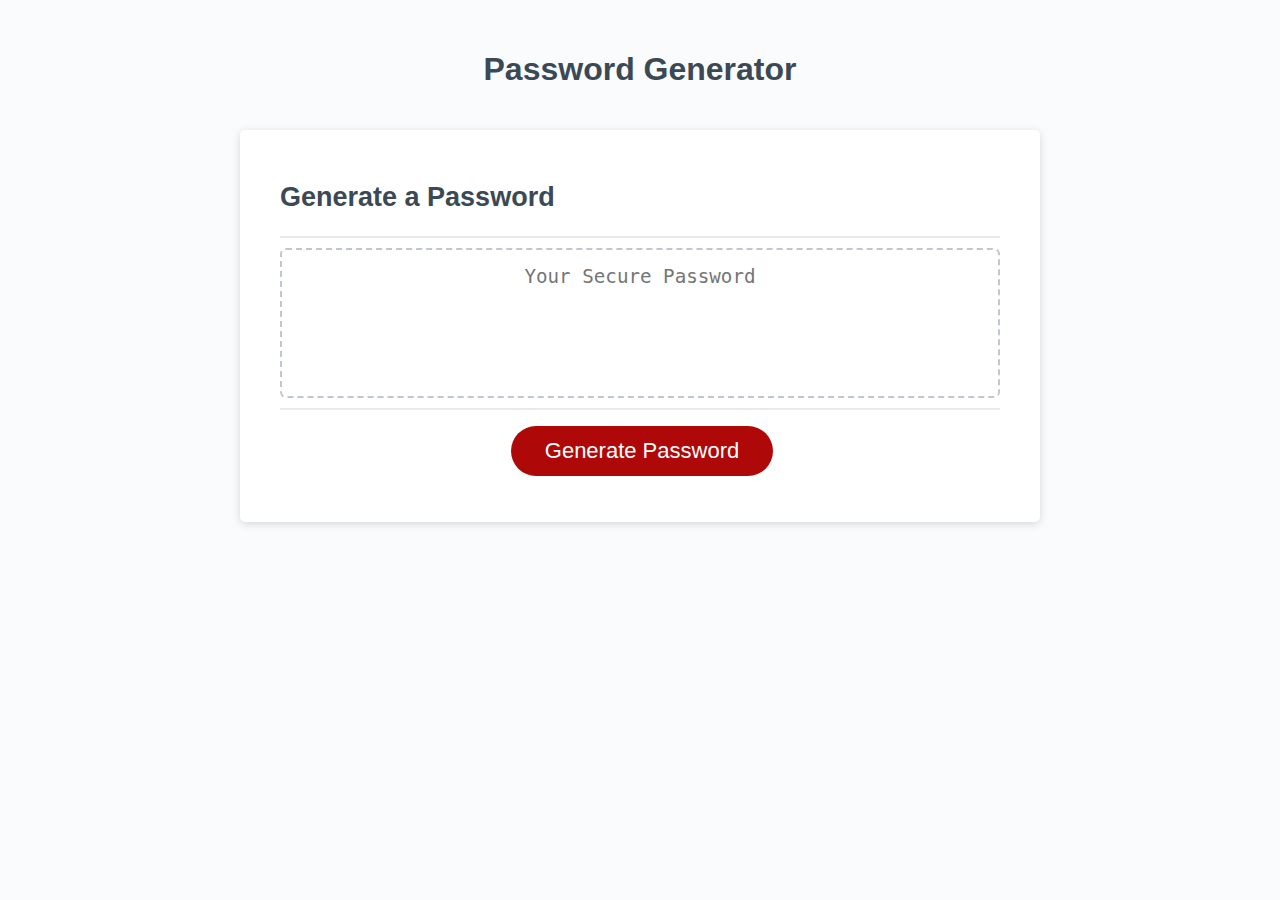
<file: index.html>
<!DOCTYPE html>
<html lang="en">
  <head>
    <meta charset="UTF-8" />
    <meta name="viewport" content="width=device-width, initial-scale=1.0" />
    <meta http-equiv="X-UA-Compatible" content="ie=edge" />
    <title>Password Generator</title>
    <link rel="stylesheet" href="./assets/style.css" />
  </head>
  <body>
    <div class="wrapper">
      <header>
        <h1>Password Generator</h1>
      </header>
      <div class="card">
        <div class="card-header">
          <h2>Generate a Password</h2>
        </div>
        <div class="card-body">
          <textarea
            readonly
            id="password"
            placeholder="Your Secure Password"
            aria-label="Generated Password"
          ></textarea>
        </div>
        <div class="card-footer">
          <button id="generate" class="btn">Generate Password</button>
        </div>
      </div>
    </div>
    <script src="./assets/script.js"></script>
  </body>
</html>
</file>
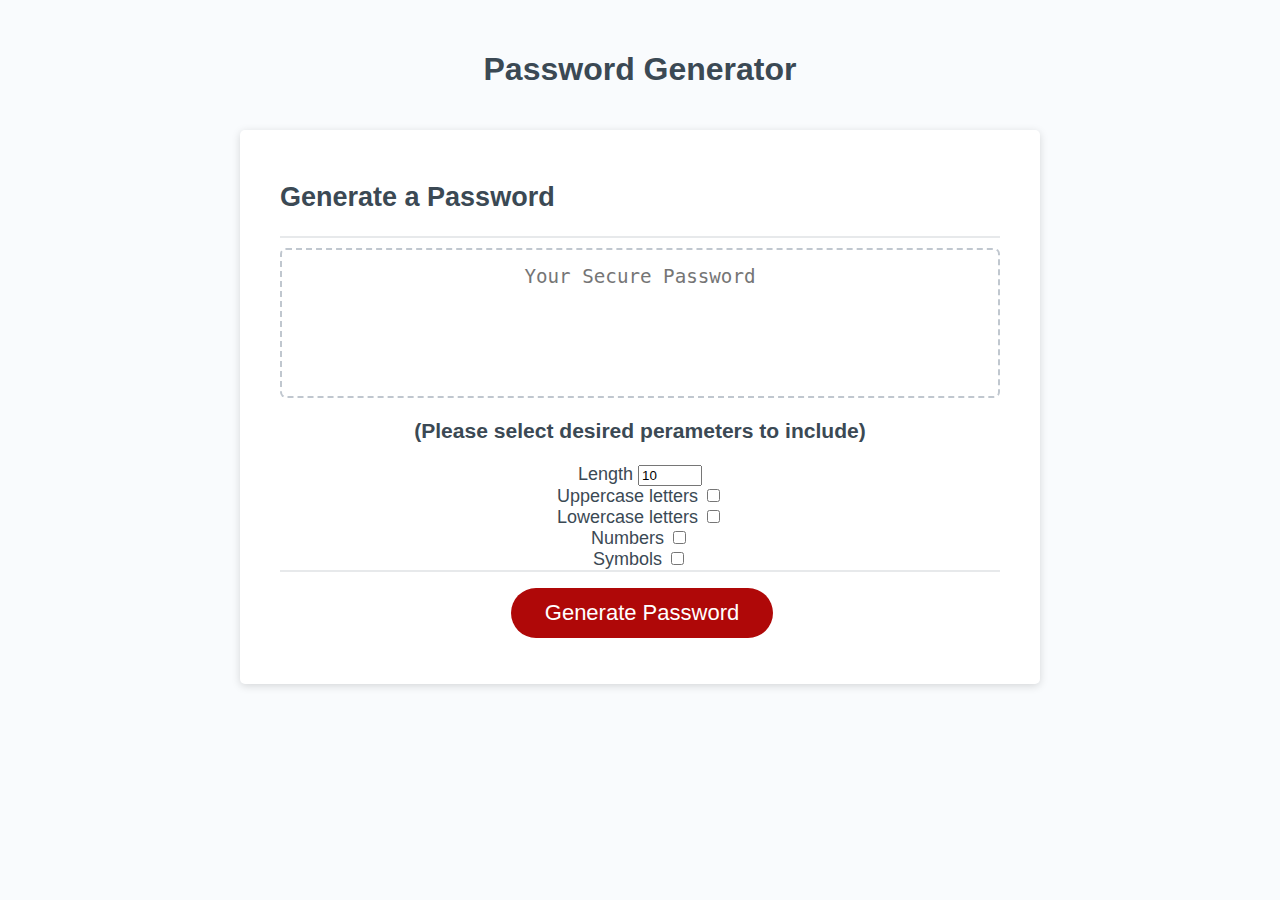
<file: Develop/index.html>
<!DOCTYPE html>
<html lang="en">
  <head>
    <meta charset="UTF-8" />
    <meta name="viewport" content="width=device-width, initial-scale=1.0" />
    <meta http-equiv="X-UA-Compatible" content="ie=edge" />
    <title>Password Generator</title>
    <link rel="stylesheet" href="style.css" />
  </head>
  <body>
    <div class="wrapper">
      <header>
        <h1>Password Generator</h1>
      </header>
      <div class="card">
        <div class="card-header">
          <h2>Generate a Password</h2>
        </div>
        <div class="card-body">
          <textarea
            readonly
            id="password"
            placeholder="Your Secure Password"
            aria-label="Generated Password"
          ></textarea>
        </div>
        <div id = "formHeader" >
          <h3 >(Please select desired perameters to include)</h3>
        </div>
        <form id = "passwordForm">
          <div>
            <label for = "characterRangeNumber">Length</label>
            <input type = "number" min = "8" max = "128" value = "10" class = "checkBoxes" id = "characterRangeNumber">
          </div>
          <div>
            <label for = "uppercaseLetters">Uppercase letters</label>
            <input type = "checkbox" class = "checkBoxes" id = "uppercaseLetters">
          </div>
          <div>
            <label for = "lowercaseLetters">Lowercase letters</label>
            <input type = "checkbox" class = "checkBoxes" id = "lowercaseLetters">
          </div>
          <div>
            <label for = "numbersBox">Numbers</label>
            <input type = "checkbox" class = "checkBoxes" id = "numbersBox">
          </div>
          <div>
            <label for = "symbolsBox">Symbols</label>
            <input type = "checkbox" class = "checkBoxes" id = "symbolsBox">
          </div>
        </form>
        <div class="card-footer">
          <button id="generate" class="btn">Generate Password</button>
        </div>
      </div>
    </div>
    <script src="script.js"></script>
  </body>
</html>
</file>
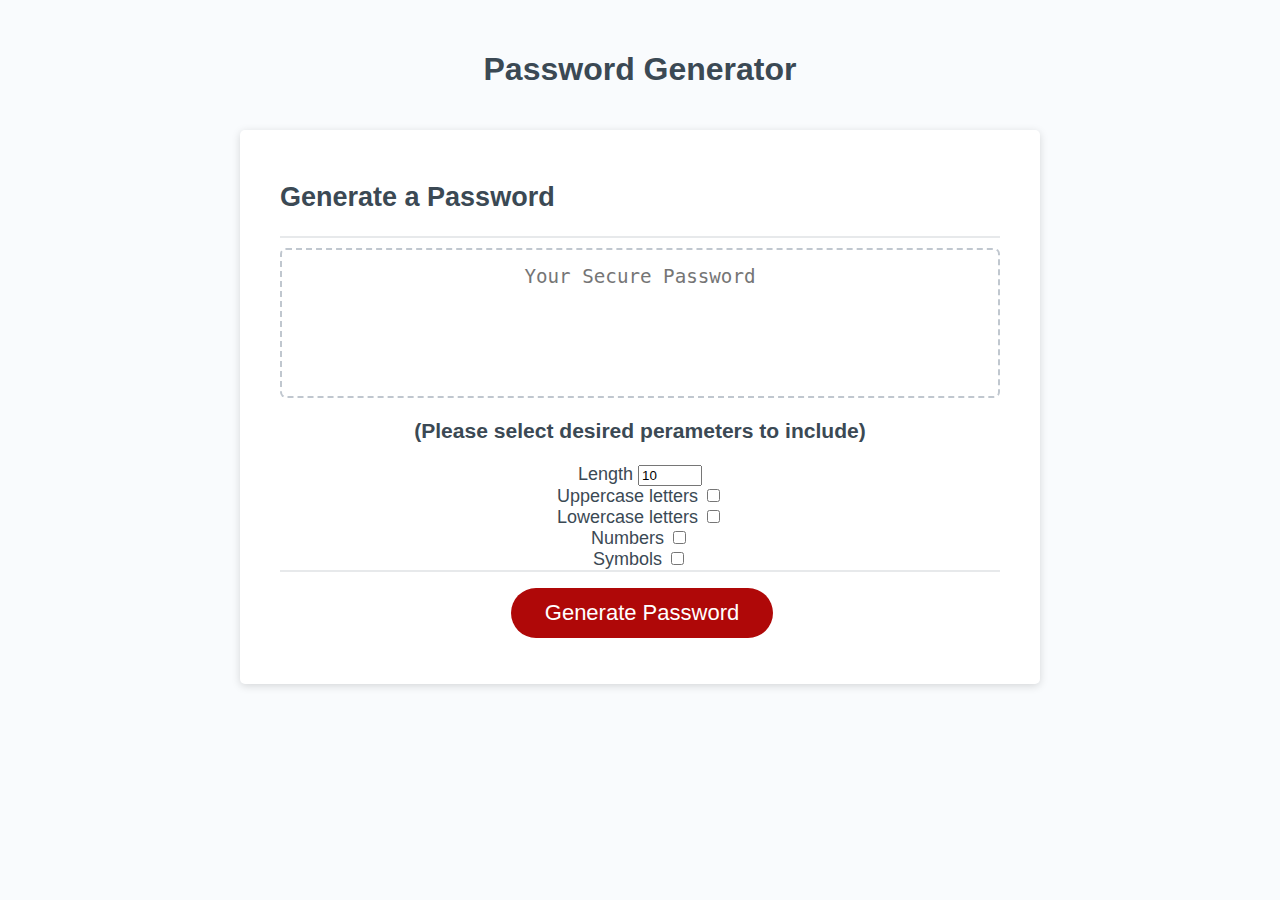
<file: Develop/Develop/index.html>
<!DOCTYPE html>
<html lang="en">
  <head>
    <meta charset="UTF-8" />
    <meta name="viewport" content="width=device-width, initial-scale=1.0" />
    <meta http-equiv="X-UA-Compatible" content="ie=edge" />
    <title>Password Generator</title>
    <link rel="stylesheet" href="assets/style.css" />
  </head>
  <body>
    <div class="wrapper">
      <header>
        <h1>Password Generator</h1>
      </header>
      <div class="card">
        <div class="card-header">
          <h2>Generate a Password</h2>
        </div>
        <div class="card-body">
          <textarea
            readonly
            id="password"
            placeholder="Your Secure Password"
            aria-label="Generated Password"
          ></textarea>
        </div>
        <div id = "formHeader" >
          <h3 >(Please select desired perameters to include)</h3>
        </div>
        <form id = "passwordForm">
          <div>
            <label for = "characterRangeNumber">Length</label>
            <input type = "number" min = "8" max = "128" value = "10" class = "checkBoxes" id = "characterRangeNumber">
          </div>
          <div>
            <label for = "uppercaseLetters">Uppercase letters</label>
            <input type = "checkbox" class = "checkBoxes" id = "uppercaseLetters">
          </div>
          <div>
            <label for = "lowercaseLetters">Lowercase letters</label>
            <input type = "checkbox" class = "checkBoxes" id = "lowercaseLetters">
          </div>
          <div>
            <label for = "numbersBox">Numbers</label>
            <input type = "checkbox" class = "checkBoxes" id = "numbersBox">
          </div>
          <div>
            <label for = "symbolsBox">Symbols</label>
            <input type = "checkbox" class = "checkBoxes" id = "symbolsBox">
          </div>
        </form>
        <div class="card-footer">
          <button id="generate" class="btn">Generate Password</button>
        </div>
      </div>
    </div>
    <script src="assets/script.js"></script>
  </body>
</html>
</file>
<file: assets/style.css>
*,
*::before,
*::after {
  box-sizing: border-box;
}

html,
body,
.wrapper {
  height: 100%;
  margin: 0;
  padding: 0;
}

body {
  font-family: sans-serif;
  background-color: #f9fbfd;
}

.wrapper {
  padding-top: 30px;
  padding-left: 20px;
  padding-right: 20px;
}

header {
  text-align: center;
  padding: 20px;
  padding-top: 0px;
  color: hsl(206, 17%, 28%);
}

.card {
  background-color: hsl(0, 0%, 100%);
  border-radius: 5px;
  border-width: 1px;
  box-shadow: rgba(0, 0, 0, 0.15) 0px 2px 8px 0px;
  color: hsl(206, 17%, 28%);
  font-size: 18px;
  margin: 0 auto;
  max-width: 800px;
  padding: 30px 40px;
}

.card-header::after {
  content: " ";
  display: block;
  width: 100%;
  background: #e7e9eb;
  height: 2px;
}

.card-body {
  min-height: 100px;
}

#formHeader {
  text-align: center;
}

form {
  text-align: center;
}

.card-footer {
  text-align: center;
}

.card-footer::before {
  content: " ";
  display: block;
  width: 100%;
  background: #e7e9eb;
  height: 2px;
}

.card-footer::after {
  content: " ";
  display: block;
  clear: both;
}

.btn {
  border: none;
  background-color: hsl(360, 91%, 36%);
  border-radius: 25px;
  box-shadow: rgba(0, 0, 0, 0.1) 0px 1px 6px 0px rgba(0, 0, 0, 0.2) 0px 1px 1px
    0px;
  color: hsl(0, 0%, 100%);
  display: inline-block;
  font-size: 22px;
  line-height: 22px;
  margin: 16px 16px 16px 20px;
  padding: 14px 34px;
  text-align: center;
  cursor: pointer;
}

button[disabled] {
  cursor: default;
  background: #c0c7cf;
}

.float-right {
  float: right;
}

#password {
  -webkit-appearance: none;
  -moz-appearance: none;
  appearance: none;
  border: none;
  display: block;
  width: 100%;
  padding-top: 15px;
  padding-left: 15px;
  padding-right: 15px;
  padding-bottom: 85px;
  font-size: 1.2rem;
  text-align: center;
  margin-top: 10px;
  margin-bottom: 10px;
  border: 2px dashed #c0c7cf;
  border-radius: 6px;
  resize: none;
  overflow: hidden;
}

@media (max-width: 690px) {
  .btn {
    font-size: 1rem;
    margin: 16px 0px 0px 0px;
    padding: 10px 15px;
  }

  #password {
    font-size: 1rem;
  }
}

@media (max-width: 500px) {
  .btn {
    font-size: 0.8rem;
  }
}
</file>
<file: Develop/style.css>
*,
*::before,
*::after {
  box-sizing: border-box;
}

html,
body,
.wrapper {
  height: 100%;
  margin: 0;
  padding: 0;
}

body {
  font-family: sans-serif;
  background-color: #f9fbfd;
}

.wrapper {
  padding-top: 30px;
  padding-left: 20px;
  padding-right: 20px;
}

header {
  text-align: center;
  padding: 20px;
  padding-top: 0px;
  color: hsl(206, 17%, 28%);
}

.card {
  background-color: hsl(0, 0%, 100%);
  border-radius: 5px;
  border-width: 1px;
  box-shadow: rgba(0, 0, 0, 0.15) 0px 2px 8px 0px;
  color: hsl(206, 17%, 28%);
  font-size: 18px;
  margin: 0 auto;
  max-width: 800px;
  padding: 30px 40px;
}

.card-header::after {
  content: " ";
  display: block;
  width: 100%;
  background: #e7e9eb;
  height: 2px;
}

.card-body {
  min-height: 100px;
}

#formHeader {
  text-align: center;
}

form {
  text-align: center;
}

.card-footer {
  text-align: center;
}

.card-footer::before {
  content: " ";
  display: block;
  width: 100%;
  background: #e7e9eb;
  height: 2px;
}

.card-footer::after {
  content: " ";
  display: block;
  clear: both;
}

.btn {
  border: none;
  background-color: hsl(360, 91%, 36%);
  border-radius: 25px;
  box-shadow: rgba(0, 0, 0, 0.1) 0px 1px 6px 0px rgba(0, 0, 0, 0.2) 0px 1px 1px
    0px;
  color: hsl(0, 0%, 100%);
  display: inline-block;
  font-size: 22px;
  line-height: 22px;
  margin: 16px 16px 16px 20px;
  padding: 14px 34px;
  text-align: center;
  cursor: pointer;
}

button[disabled] {
  cursor: default;
  background: #c0c7cf;
}

.float-right {
  float: right;
}

#password {
  -webkit-appearance: none;
  -moz-appearance: none;
  appearance: none;
  border: none;
  display: block;
  width: 100%;
  padding-top: 15px;
  padding-left: 15px;
  padding-right: 15px;
  padding-bottom: 85px;
  font-size: 1.2rem;
  text-align: center;
  margin-top: 10px;
  margin-bottom: 10px;
  border: 2px dashed #c0c7cf;
  border-radius: 6px;
  resize: none;
  overflow: hidden;
}

@media (max-width: 690px) {
  .btn {
    font-size: 1rem;
    margin: 16px 0px 0px 0px;
    padding: 10px 15px;
  }

  #password {
    font-size: 1rem;
  }
}

@media (max-width: 500px) {
  .btn {
    font-size: 0.8rem;
  }
}
</file>
<file: Develop/Develop/assets/style.css>
*,
*::before,
*::after {
  box-sizing: border-box;
}

html,
body,
.wrapper {
  height: 100%;
  margin: 0;
  padding: 0;
}

body {
  font-family: sans-serif;
  background-color: #f9fbfd;
}

.wrapper {
  padding-top: 30px;
  padding-left: 20px;
  padding-right: 20px;
}

header {
  text-align: center;
  padding: 20px;
  padding-top: 0px;
  color: hsl(206, 17%, 28%);
}

.card {
  background-color: hsl(0, 0%, 100%);
  border-radius: 5px;
  border-width: 1px;
  box-shadow: rgba(0, 0, 0, 0.15) 0px 2px 8px 0px;
  color: hsl(206, 17%, 28%);
  font-size: 18px;
  margin: 0 auto;
  max-width: 800px;
  padding: 30px 40px;
}

.card-header::after {
  content: " ";
  display: block;
  width: 100%;
  background: #e7e9eb;
  height: 2px;
}

.card-body {
  min-height: 100px;
}

#formHeader {
  text-align: center;
}

form {
  text-align: center;
}

.card-footer {
  text-align: center;
}

.card-footer::before {
  content: " ";
  display: block;
  width: 100%;
  background: #e7e9eb;
  height: 2px;
}

.card-footer::after {
  content: " ";
  display: block;
  clear: both;
}

.btn {
  border: none;
  background-color: hsl(360, 91%, 36%);
  border-radius: 25px;
  box-shadow: rgba(0, 0, 0, 0.1) 0px 1px 6px 0px rgba(0, 0, 0, 0.2) 0px 1px 1px
    0px;
  color: hsl(0, 0%, 100%);
  display: inline-block;
  font-size: 22px;
  line-height: 22px;
  margin: 16px 16px 16px 20px;
  padding: 14px 34px;
  text-align: center;
  cursor: pointer;
}

button[disabled] {
  cursor: default;
  background: #c0c7cf;
}

.float-right {
  float: right;
}

#password {
  -webkit-appearance: none;
  -moz-appearance: none;
  appearance: none;
  border: none;
  display: block;
  width: 100%;
  padding-top: 15px;
  padding-left: 15px;
  padding-right: 15px;
  padding-bottom: 85px;
  font-size: 1.2rem;
  text-align: center;
  margin-top: 10px;
  margin-bottom: 10px;
  border: 2px dashed #c0c7cf;
  border-radius: 6px;
  resize: none;
  overflow: hidden;
}

@media (max-width: 690px) {
  .btn {
    font-size: 1rem;
    margin: 16px 0px 0px 0px;
    padding: 10px 15px;
  }

  #password {
    font-size: 1rem;
  }
}

@media (max-width: 500px) {
  .btn {
    font-size: 0.8rem;
  }
}
</file>
